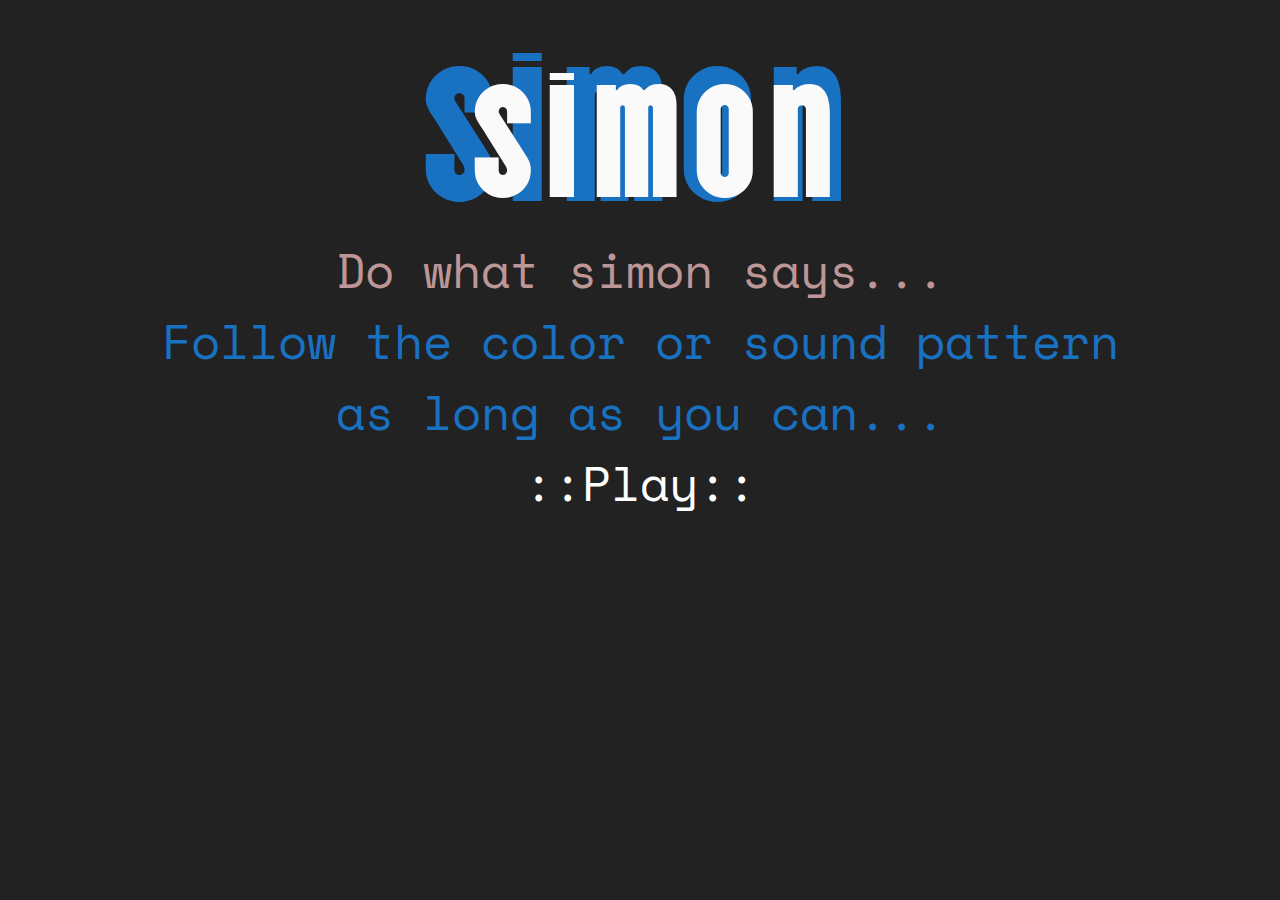
<file: index.html>
<!DOCTYPE html>
<html lang="en">
  <head>
    <meta charset="UTF-8" />
    <meta name="viewport" content="width=device-width, initial-scale=1.0" />
    <link rel="stylesheet" href="style.css" />
    <title>Simon Game</title>
  </head>
  <body>
    <div class="container">
      <div class="title">
        <h1 class="heading f-blue text-center">Simon</h1>
      </div>
      <div class="description">
        <p class="content f-red text-center">Do what simon says...</p>
      </div>
      <p class="content f-blue text-center">
        Follow the color or sound pattern as long as you can...
      </p>
      <a href="./game.html"
        ><p class="content text-center f-white">::Play::</p></a
      >
    </div>
  </body>
</html>
</file>
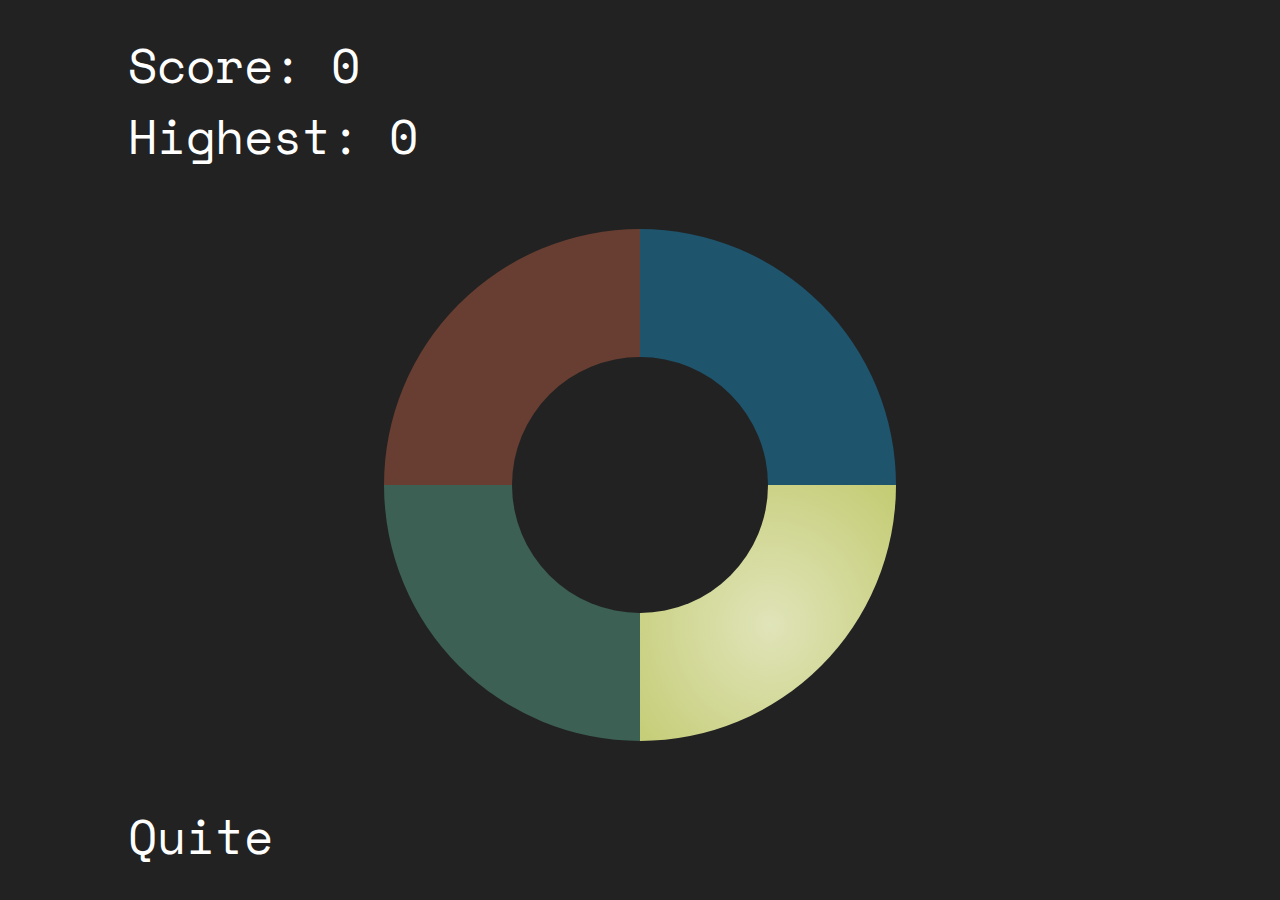
<file: game.html>
<!DOCTYPE html>
<html lang="en">
  <head>
    <meta charset="UTF-8" />
    <meta name="viewport" content="width=device-width, initial-scale=1.0" />
    <link rel="stylesheet" href="style.css" />
    <script src="script.js" defer></script>
    <title>Simon Game</title>
  </head>
  <body>
    <div class="container grid">
      <div class="header">
        <p class="content f-white">Score: <span id="score">0</span></p>
        <p class="content f-white">Highest: <span id="highest">0</span></p>
      </div>
      <div class="box" id="box">
        <div class="box-col" id="red"></div>
        <div class="box-col" id="blue"></div>
        <div class="box-col" id="green"></div>
        <div class="box-col" id="yellow"></div>
        <div
          class="circle content f-white"
          id="circle"
          onclick="gameStart()"
        ></div>
      </div>
      <div class="footer">
        <a href="./index.html"><p class="content f-white">Quite</p></a>
      </div>
    </div>
  </body>
</html>
</file>
<file: style.css>
@import url("https://fonts.googleapis.com/css2?family=Space+Mono&family=Vina+Sans&display=swap");

:root {
  --ff-primary: "Vina Sans", sans-serif;
  --ff-secondary: "Space Mono", monospace;

  --clr-bg: #222;
  --clr-ff-red: #ffc9c9;
  --clr-ff-blue: #1971c2;

  --clr-blue: #1b85b8;
  --clr-green: #559e83;
  --clr-red: #ae5a41;
  --clr-yellow: #c3cb71;
  --clr-white: #fafafa;

  --fw-400: 400;
}

* {
  padding: 0;
  margin: 0;
  box-sizing: border-box;
}

body {
  min-height: 100vh;
  font-family: var(--ff-primary);
  background: var(--clr-bg);
}
a {
  text-decoration: none;
}
.heading {
  font-size: clamp(7rem, 15vw, 20rem);
  font-weight: var(--fw-400);
  font-family: var(--ff-primary);
  letter-spacing: 1vw;
  animation: color 5s infinite linear;
}
.content {
  font-size: clamp(2rem, 5vw, 3rem);
  font-weight: var(--fw-400);
  font-family: var(--ff-secondary);
}
.f-blue {
  color: var(--clr-ff-blue);
}
.f-white {
  color: white;
}
.f-red {
  color: var(--clr-ff-red);
  opacity: 0.7;
}
.text-center {
  text-align: center;
}
.container {
  width: min(80%, 1200px);
  height: 100vh;
  margin-inline: auto;
}
.title > h1 {
  position: relative;
}
.title > h1::after {
  content: "Simon";
  font-size: clamp(3rem, 15vw, 10rem);
}
.title > h1::after {
  font-family: inherit;
  color: #fafafa;
  font-weight: inherit;
  position: absolute;
  top: 50%;
  left: 50%;
  transform: translate(-45%, -45%);
}

@keyframes color {
  0% {
    color: var(--clr-red);
  }
  25% {
    color: var(--clr-blue);
  }
  50% {
    color: var(--clr-yellow);
  }
  100% {
    color: var(--clr-green);
  }
}
.grid {
  display: grid;
  align-items: center;
}
.box {
  border-radius: 100%;
  display: grid;
  width: clamp(300px, 40vw, 600px);
  height: clamp(300px, 40vw, 600px);
  grid-template-columns: repeat(2, clamp(150px, 20vw, 300px));
  grid-template-rows: repeat(2, clamp(150px, 20vw, 300px));
  /* border: 15px solid white; */
  margin-inline: auto;
  position: relative;
  overflow: hidden;
}
.box-col {
  opacity: 0.5;
  cursor: pointer;
}
.circle {
  width: clamp(150px, 20vw, 300px);
  height: clamp(150px, 20vw, 300px);
  border-radius: 100%;
  position: absolute;
  top: 50%;
  left: 50%;
  transform: translate(-50%, -50%);
  background: var(--clr-bg);
  display: grid;
  place-content: center;
  cursor: pointer;
}
#red {
  background: var(--clr-red);
  border-top: none;
  border-left: none;
  border-right: none;
}
#green {
  background: var(--clr-green);
  border-top: none;
  border-left: none;
  border-right: none;
}
#blue {
  background: var(--clr-blue);
  border-top: none;
  border-bottom: none;
}
#yellow {
  background: var(--clr-yellow);
}
.click {
  opacity: 1;
}
.click#red {
  background: radial-gradient(
    farthest-corner at 130px 140px,
    var(--clr-white) -90%,
    var(--clr-red)
  );
}
.click#blue {
  background: radial-gradient(
    farthest-corner at 130px 140px,
    var(--clr-white) -90%,
    var(--clr-blue)
  );
}
.click#green {
  background: radial-gradient(
    farthest-corner at 130px 140px,
    var(--clr-white) -90%,
    var(--clr-green)
  );
}
.click#yellow {
  background: radial-gradient(
    farthest-corner at 130px 140px,
    var(--clr-white) -90%,
    var(--clr-yellow)
  );
}
.over {
  box-shadow: 0px 0px 55px 10px rgba(255, 255, 255, 0.9),
    inset 0px 0px 10px 10px rgba(255, 255, 255, 0.9);
}
</file>
